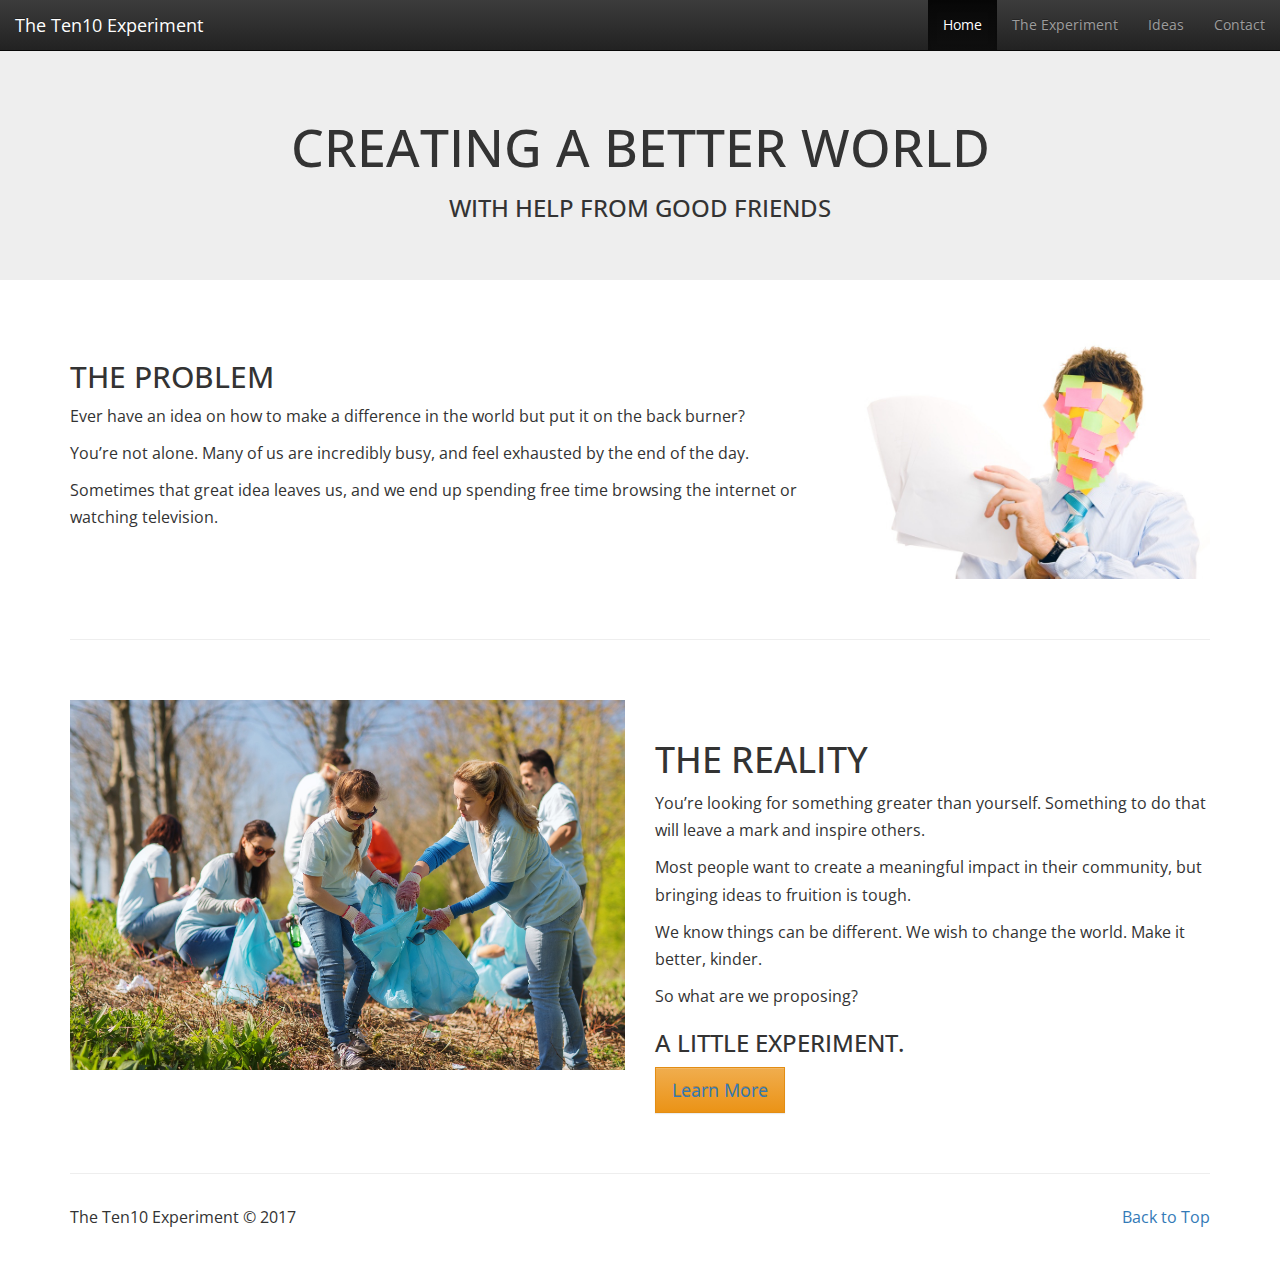
<file: index.html>
<!DOCTYPE html>
<html lang="en">
<head>
    <meta charset="utf-8">
    <meta name="viewport" content="width=device-width, initial-scale=1">
    <title>The Ten10 Experiment</title>
    <meta name="description" content="The Ten10 Experiement">
    <meta name="author" content="Lily Montemayor">
    <link href="css/bootstrap.min.css" rel="stylesheet">
    <link href="css/bootstrap-theme.min.css" rel="stylesheet">
    <!-- jQuery library -->
    <script src="https://ajax.googleapis.com/ajax/libs/jquery/1.12.4/jquery.min.js"></script>
    <script src="js/bootstrap.min.js"></script>
      <!--[if lt IE 9]>
  <script src="https://cdnjs.cloudflare.com/ajax/libs/html5shiv/3.7.3/html5shiv.js"></script>
  <![endif]-->
    <link href="https://fonts.googleapis.com/css?family=Open+Sans" rel="stylesheet">
    <link href="styles.css" rel="stylesheet">
</head>
    <body>
    <header>
         <nav class="navbar navbar-inverse navbar-fixed-top">
        <div class="container-fluid">
        <div class="navbar-header">
            <button type="button" class="navbar-toggle" data-toggle="collapse" data-target="#myNavbar">
            <span class="icon-bar"></span>
            <span class="icon-bar"></span>
            <span class="icon-bar"></span>
            </button>
        <a class="navbar-brand" href="index.html">The Ten10 Experiment</a>
        </div>
        <div class="collapse navbar-collapse" id="myNavbar">
        <ul class="nav navbar-nav navbar-right">
            <li class="active"><a href="index.html">Home</a></li>
            <li><a href="theexperiment.html">The Experiment</a></li>
            <li><a href="ideas.html">Ideas</a></li>
            <li><a href="contact.html">Contact</a></li>
        </ul>
        </div>
        </div>
        </nav>
        <div class="jumbotron">
        <div class="container top">
        <h1>Creating a Better World</h1>
        <h3>With help from good friends</h3>
        </div>
        </div>
    </header>
    <div class="container sec">
        <div class="row">
        <div class="col-md-8 main-space">
        <h2 class="main-head">The Problem</h2>
        <p>Ever have an idea on how to make a difference in the world but put
           it on the back burner?</p>
        <p>You’re not alone. Many of us are incredibly busy, and feel exhausted
           by the end of the day.</p>
        <p>Sometimes that great idea leaves us, and we end up spending free
           time browsing the internet or watching television.</p>
        </div>
        <div class="col-md-4">
        <img class="featurette-image img-responsive center-block" src="img/too_busy.jpg" width="120%">
        </div>
        </div>
         <hr class="main-divider">
        <div class="row">
        <div class="col-md-6 col-md-push-6 main-space">
            <h2 class="second-head">The Reality</h2>
        <p>You’re looking for something greater than yourself. Something to do
           that will leave a mark and inspire others.</p>
        <p>Most people want to create a meaningful impact in their community,
           but bringing ideas to fruition is tough.</p>
        <p>We know things can be different. We wish to change the world.
           Make it better, kinder.</p>
        <p>So what are we proposing?</p>
        <h3>A little experiment.</h3>
        <button type="button" class="btn btn-lg btn-warning">
        <a href="theexperiment.html">Learn More</a></button>
        </div>
        <div class="col-md-6 col-md-pull-6">
        <img class="featurette-image img-responsive center-block" src="img/cleaning_park.jpg">
        </div>
        </div>

    <hr class="footer-divider">
    <footer>
    <p class="pull-right">
        <a href="#">Back to Top</a></p>
    <p id="foot">The Ten10 Experiment &#169; 2017</p>
    </footer>
    </div>
    </body>
</html>
</file>
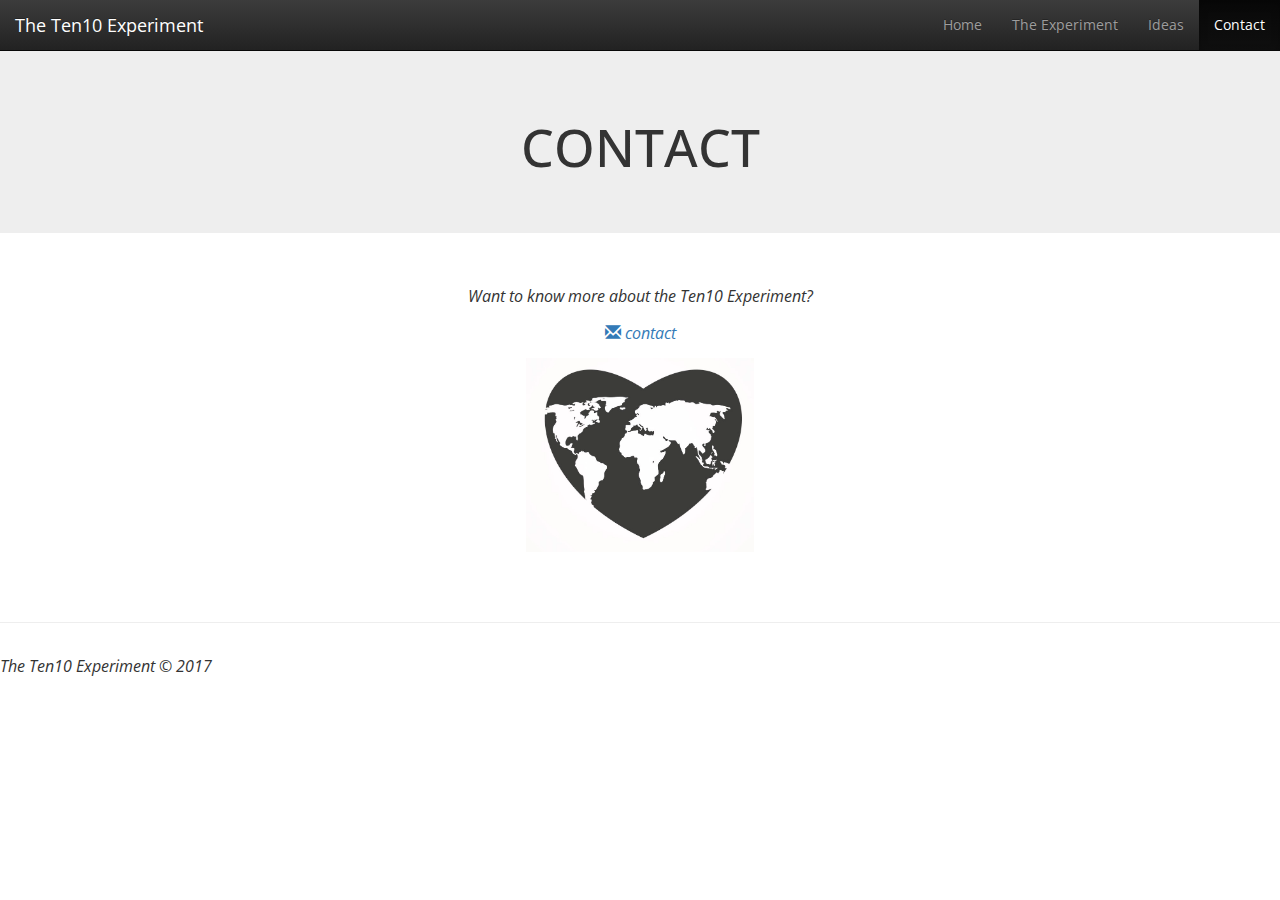
<file: contact.html>
<!DOCTYPE html>
<html lang="en">
<head>
    <meta charset="utf-8">
    <meta name="viewport" content="width=device-width, initial-scale=1">
    <title>The Ten10 Experiment</title>
    <meta name="description" content="The Ten10 Experiement">
    <meta name="author" content="Joyce Rigelo">
    <link href="css/bootstrap.min.css" rel="stylesheet">
    <link href="css/bootstrap-theme.min.css" rel="stylesheet">
    <!-- jQuery library -->
    <script src="https://ajax.googleapis.com/ajax/libs/jquery/1.12.4/jquery.min.js"></script>
    <script src="js/bootstrap.min.js"></script>
      <!--[if lt IE 9]>
  <script src="https://cdnjs.cloudflare.com/ajax/libs/html5shiv/3.7.3/html5shiv.js"></script>
  <![endif]-->
    <link href="https://fonts.googleapis.com/css?family=Open+Sans" rel="stylesheet">
    <link href="styles.css" rel="stylesheet">
</head>
    <body>
    <header>
         <nav class="navbar navbar-inverse navbar-fixed-top">
        <div class="container-fluid">
        <div class="navbar-header">
            <button type="button" class="navbar-toggle" data-toggle="collapse" data-target="#myNavbar">
            <span class="icon-bar"></span>
            <span class="icon-bar"></span>
            <span class="icon-bar"></span>
            </button>
        <a class="navbar-brand" href="index.html">The Ten10 Experiment</a>
        </div>
        <div class="collapse navbar-collapse" id="myNavbar">
        <ul class="nav navbar-nav navbar-right">
            <li><a href="index.html">Home</a></li>
            <li><a href="theexperiment.html">The Experiment</a></li>
            <li><a href="ideas.html">Ideas</a></li>
            <li class="active"><a href="contact.html">Contact</a></li>
        </ul>
        </div>
        </div>
        </nav>
        <div class="jumbotron">
        <div class="container top">
        <h1>Contact</h1>
        </div>
        </div>
    </header>
    <!-- Container (Contact Section) -->
    <div id="contact" class="container" >
      <br>
      <p class="text-center"><em>Want to know more about the Ten10 Experiment?</p>
      <div class="text-center">
          <p><a href="mailto:theTen10experiment@gmail.com"><span class="glyphicon glyphicon-envelope "></span> contact</a></p>
          <p><a href=""><i class="fa fa-linkedin-square" onclick=
          "window.open('http://www.linkedin.com/company/ten10')" style="font-size:24px;">
          </i></a>
          <img class="featurette-image img-responsive center-block" src="img/email.jpg" width="20%">
      </div>
    </div>
    <hr class="footer-divider">
    <footer>
    <p class="pull-right">

    <p id="foot">The Ten10 Experiment &#169; 2017</p>
    </footer>
    </div>
    </body>
</html>
</file>
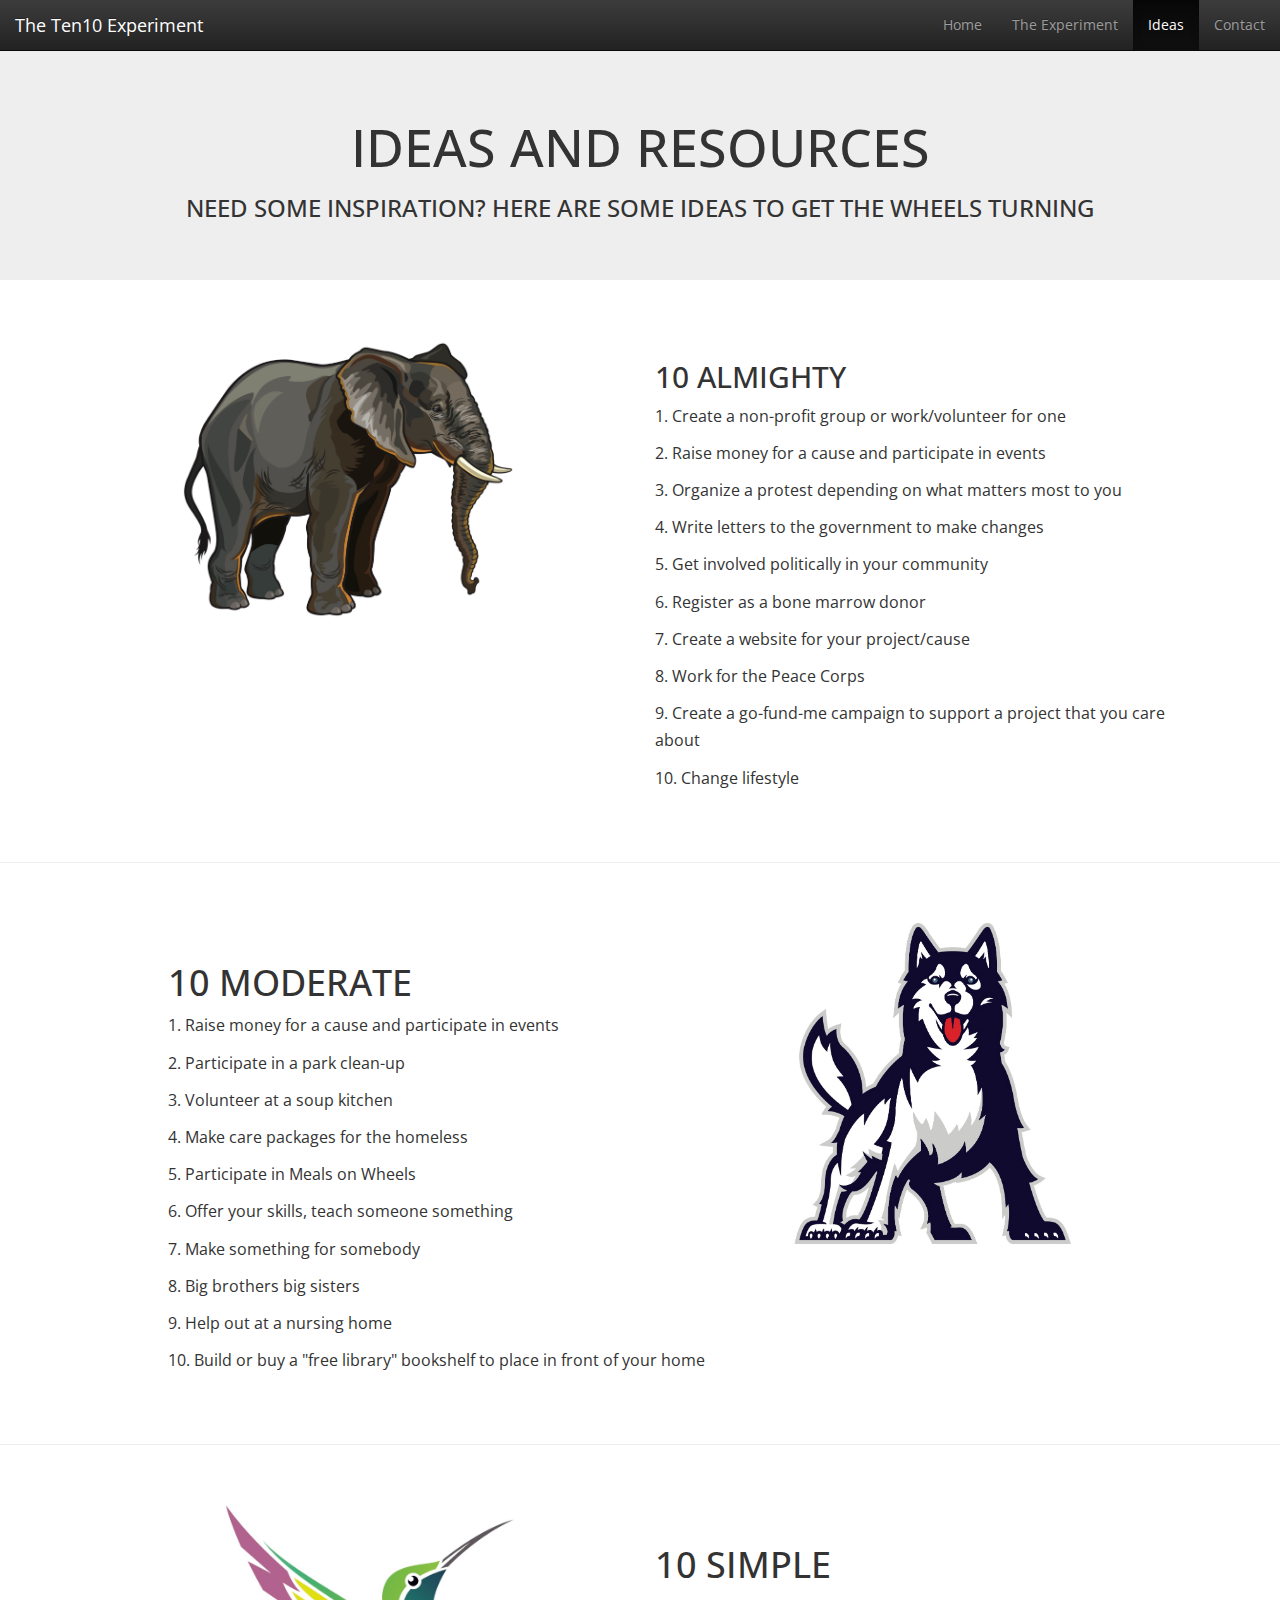
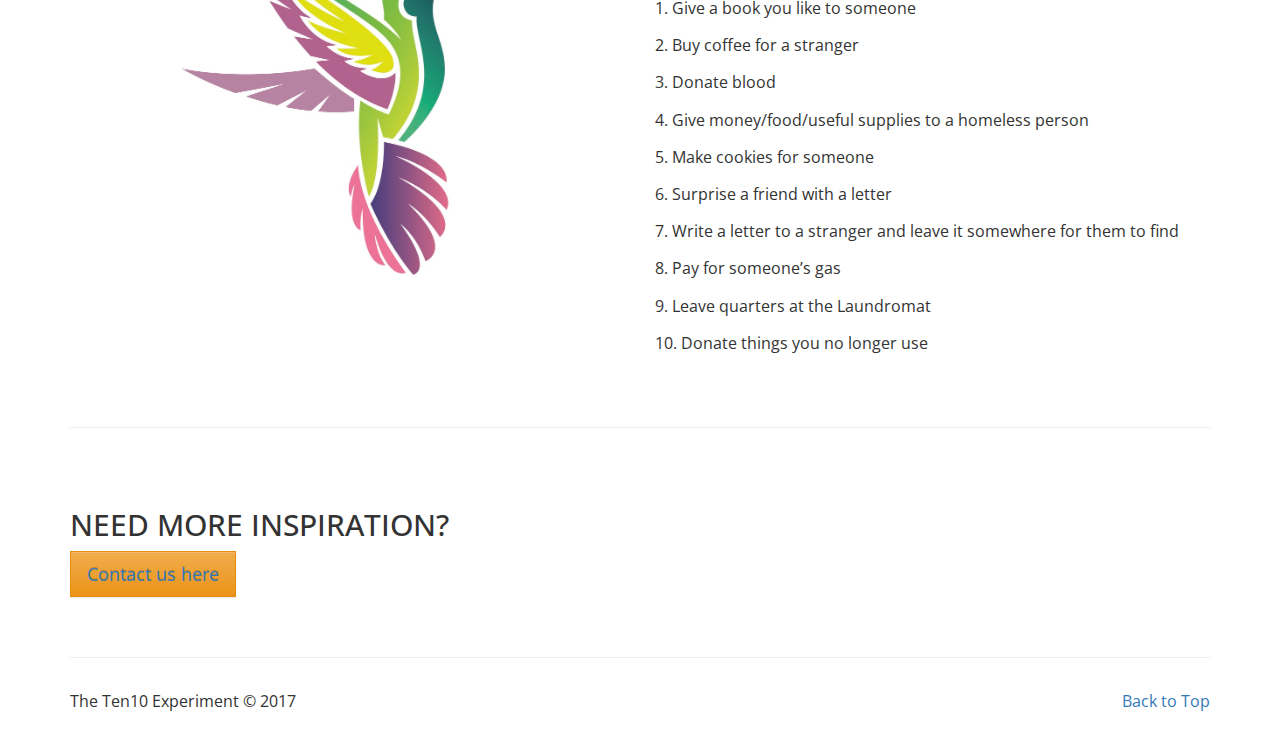
<file: ideas.html>
<!DOCTYPE html>
<html lang="en">
<head>
    <meta charset="utf-8">
    <meta name="viewport" content="width=device-width, initial-scale=1">
    <title>The Ten10 Experiment</title>
    <meta name="description" content="The Ten10 Experiement">
    <meta name="author" content="Joyce Rigelo">
    <link href="css/bootstrap.min.css" rel="stylesheet">
    <link href="css/bootstrap-theme.min.css" rel="stylesheet">
    <!-- jQuery library -->
    <script src="https://ajax.googleapis.com/ajax/libs/jquery/1.12.4/jquery.min.js"></script>
    <script src="js/bootstrap.min.js"></script>
      <!--[if lt IE 9]>
  <script src="https://cdnjs.cloudflare.com/ajax/libs/html5shiv/3.7.3/html5shiv.js"></script>
  <![endif]-->
    <link href="https://fonts.googleapis.com/css?family=Open+Sans" rel="stylesheet">
    <link href="styles.css" rel="stylesheet">
</head>
    <body>
    <header>
         <nav class="navbar navbar-inverse navbar-fixed-top">
        <div class="container-fluid">
        <div class="navbar-header">
            <button type="button" class="navbar-toggle" data-toggle="collapse" data-target="#myNavbar">
            <span class="icon-bar"></span>
            <span class="icon-bar"></span>
            <span class="icon-bar"></span>
            </button>
        <a class="navbar-brand" href="index.html">The Ten10 Experiment</a>
        </div>
        <div class="collapse navbar-collapse" id="myNavbar">
        <ul class="nav navbar-nav navbar-right">
            <li><a href="index.html">Home</a></li>
            <li><a href="theexperiment.html">The Experiment</a></li>
            <li class="active"><a href="ideas.html">Ideas</a></li>
            <li><a href="contact.html">Contact</a></li>
        </ul>
        </div>
        </div>
        </nav>
        <div class="jumbotron">
        <div class="container top">
        <h1>Ideas and Resources</h1>
        <h3>Need some inspiration? Here are some ideas to get the wheels turning</h3>
        </div>
        </div>
    </header>
    <div class="container sec">
        <div class="row">
        <div class="col-md-6 main-space">
        <img class="featurette-image img-responsive center-block" src="img/elephant.jpg" width="60%">
        </div>

        <div class="col-md-6">
          <h2 class="main-head">10 Almighty</h2>
          <p>1. Create a non-profit group or work/volunteer for one</p>
          <p>2. Raise money for a cause and participate in events</p>
          <p>3. Organize a protest depending on what matters most to you</p>
          <p>4. Write letters to the government to make changes</p>
          <p>5. Get involved politically in your community</p>
          <p>6. Register as a bone marrow donor</p>
          <p>7. Create a website for your project/cause</p>
          <p>8. Work for the Peace Corps</p>
          <p>9. Create a go-fund-me campaign to support a project that you
            care about</p>
          <p>10. Change lifestyle</p>
        </div>
        </div>

</div>

<hr class="main-divider">

<div class="container sec">
        <div class="row">
        <div class="col-md-6 col-md-push-6 main-space">
        <img class="featurette-image img-responsive center-block" src="img/wolf.jpg" width="50%">
        </div>
        <div class="col-md-6 col-md-pull-5">
          <h2 class="second-head">10 Moderate</h2>
          <p>1. Raise money for a cause and participate in events</p>
          <p>2. Participate in a park clean-up</p>
          <p>3. Volunteer at a soup kitchen</p>
          <p>4. Make care packages for the homeless</p>
          <p>5. Participate in Meals on Wheels</p>
          <p>6. Offer your skills, teach someone something</p>
          <p>7. Make something for somebody</p>
          <p>8. Big brothers big sisters</p>
          <p>9. Help out at a nursing home</p>
          <p>10. Build or buy a "free library" bookshelf to place in
            front of your home</p>
        </div>
        </div>
</div>
<hr class="main-divider">
<div class="container sec">
       <div class="row">
       <div class="col-md-6">
       <img class="featurette-image img-responsive center-block" src="img/hummingbird.jpg" width="60%">
       </div>
       <div class="col-md-6">
         <h2 class="second-head">10 Simple</h2>
          <p>1. Give a book you like to someone</p>
          <p>2. Buy coffee for a stranger</p>
          <p>3. Donate blood</p>
          <p>4. Give money/food/useful supplies to a homeless person</p>
          <p>5. Make cookies for someone</p>
          <p>6. Surprise a friend with a letter</p>
          <p>7. Write a letter to a stranger and leave it somewhere for them to find</p>
          <p>8. Pay for someone’s gas</p>
          <p>9. Leave quarters at the Laundromat</p>
          <p>10. Donate things you no longer use</p>
       </div>
       </div>
<hr class="main-divider">
       <div class="row">
         <div class="col-md-8 main-space">
           <h2>Need more inspiration?</h2>
       <button type="button" class="btn btn-lg btn-warning">
       <a href="contact.html">Contact us here</a></button>
        </div>
      </div>
    <hr class="footer-divider">
    <footer>
    <p class="pull-right">
        <a href="#">Back to Top</a></p>
    <p id="foot">The Ten10 Experiment &#169; 2017</p>
    </footer>
</div>
</body>
</html>
</file>
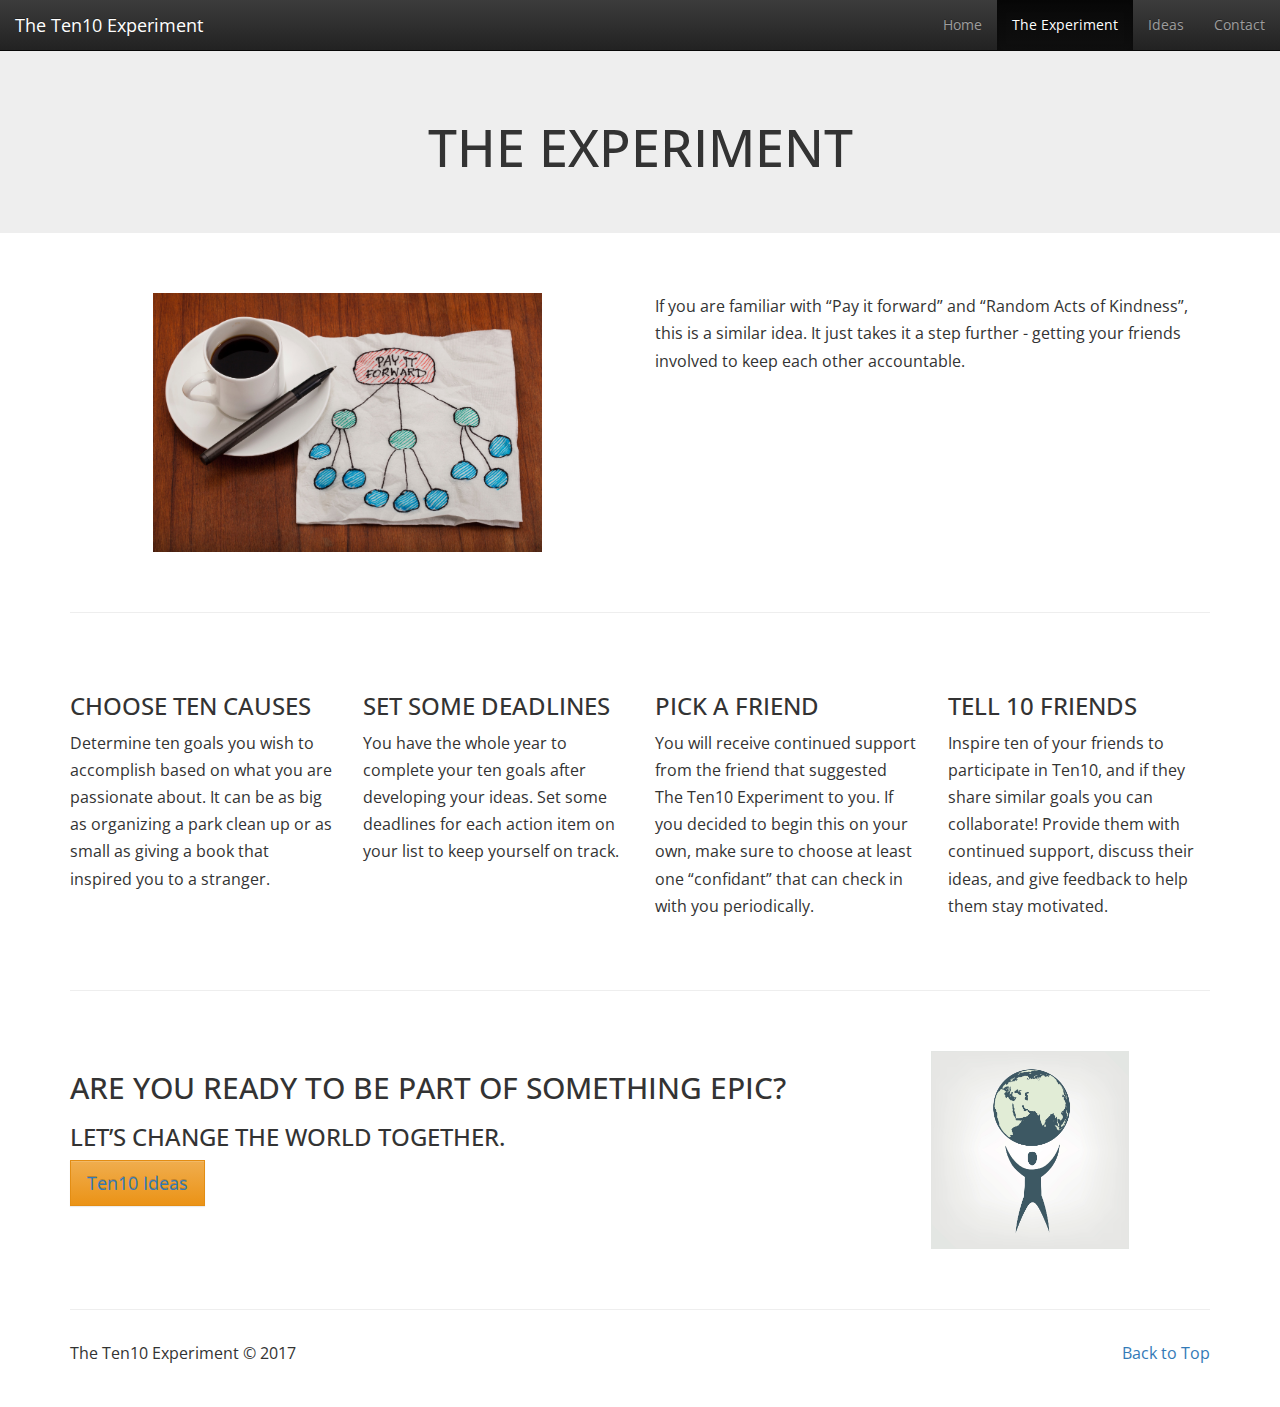
<file: theexperiment.html>
<!DOCTYPE html>
<html lang="en">
<head>
    <meta charset="utf-8">
    <meta name="viewport" content="width=device-width, initial-scale=1">
    <title>The Ten10 Experiment</title>
    <meta name="description" content="The Ten10 Experiement">
    <meta name="author" content="Lily Montemayor">
    <link href="css/bootstrap.min.css" rel="stylesheet">
    <link href="css/bootstrap-theme.min.css" rel="stylesheet">
    <!-- jQuery library -->
    <script src="https://ajax.googleapis.com/ajax/libs/jquery/1.12.4/jquery.min.js"></script>
    <script src="js/bootstrap.min.js"></script>
      <!--[if lt IE 9]>
  <script src="https://cdnjs.cloudflare.com/ajax/libs/html5shiv/3.7.3/html5shiv.js"></script>
  <![endif]-->
    <link href="https://fonts.googleapis.com/css?family=Open+Sans" rel="stylesheet">
    <link href="styles.css" rel="stylesheet">
</head>
    <body>
    <header>
         <nav class="navbar navbar-inverse navbar-fixed-top">
        <div class="container-fluid">
        <div class="navbar-header">
            <button type="button" class="navbar-toggle" data-toggle="collapse" data-target="#myNavbar">
            <span class="icon-bar"></span>
            <span class="icon-bar"></span>
            <span class="icon-bar"></span>
            </button>
        <a class="navbar-brand" href="index.html">The Ten10 Experiment</a>
        </div>
        <div class="collapse navbar-collapse" id="myNavbar">
        <ul class="nav navbar-nav navbar-right">
            <li><a href="index.html">Home</a></li>
            <li class="active"><a href="theexperiment.html">The Experiment</a></li>
            <li><a href="ideas.html">Ideas</a></li>
            <li><a href="contact.html">Contact</a></li>
        </ul>
        </div>
        </div>
        </nav>
        <div class="jumbotron">
        <div class="container top">
        <h1>THE EXPERIMENT</h1>
        </div>
        </div>
    </header>
    <div class="container sec">

        <div class="row">
        <div class="col-md-6 col-md-push-6 main-space">
            <p>If you are familiar with “Pay it forward” and “Random Acts of
               Kindness”, this is a similar idea.
               It just takes it a step further - getting your friends involved to keep each other
               accountable.</p>
        </div>
        <div class="col-md-6 col-md-pull-6">
        <img class="featurette-image img-responsive center-block" src="img/coffee_and_plans.jpg" width="70%" >
        </div>
        </div>
        <hr class="main-divider">
        <div class="row">
            <div class="col-md-3"><h3>Choose Ten Causes</h3>
                <p>Determine ten goals you wish to accomplish based on what you
                   are passionate about. It can be as big as organizing a park
                   clean up or as small as giving a book that inspired you to
                    a stranger.</p>
            </div>
            <div class="col-md-3"><h3>Set Some Deadlines</h3>
                <p>You have the whole year to complete your ten goals after
                  developing your ideas. Set some deadlines for each action
                  item on your list to keep yourself on track.</p>
            </div>
            <div class="col-md-3"><h3>Pick a Friend</h3>
                <p>You will receive continued support from the friend that
                  suggested The Ten10 Experiment to you. If you decided to
                  begin this on your own, make sure to choose at least one
                  “confidant” that can check in with you periodically.</p>
            </div>
            <div class="col-md-3"><h3>Tell 10 Friends</h3>
                <p>Inspire ten of your friends to participate in Ten10,
                  and if they share similar goals you can collaborate!
                  Provide them with continued support, discuss
                  their ideas, and give feedback to help them stay motivated.
                </p>
            </div>
        </div>
          <hr class="main-divider">
        <div class="row">
          <div class="col-md-8 main-space">
            <h2>Are you ready to be part of something epic?</h2>
            <h3>Let’s change the world together.</h3>
            <button type="button" class="btn btn-lg btn-warning">
            <a href="ideas.html">Ten10 Ideas</a></button>
          </div>
          <div class="col-md-4">
            <img class="featurette-image img-responsive center-block" src="img/change_world.jpg" width="55%">
          </div>
        </div>

    <hr class="footer-divider">
    <footer>
    <p class="pull-right">
      <a href="#">Back to Top</a></p>
    <p id="foot">The Ten10 Experiment &#169; 2017</p>
    </footer>
    </div>
    </body>
</html>
</file>
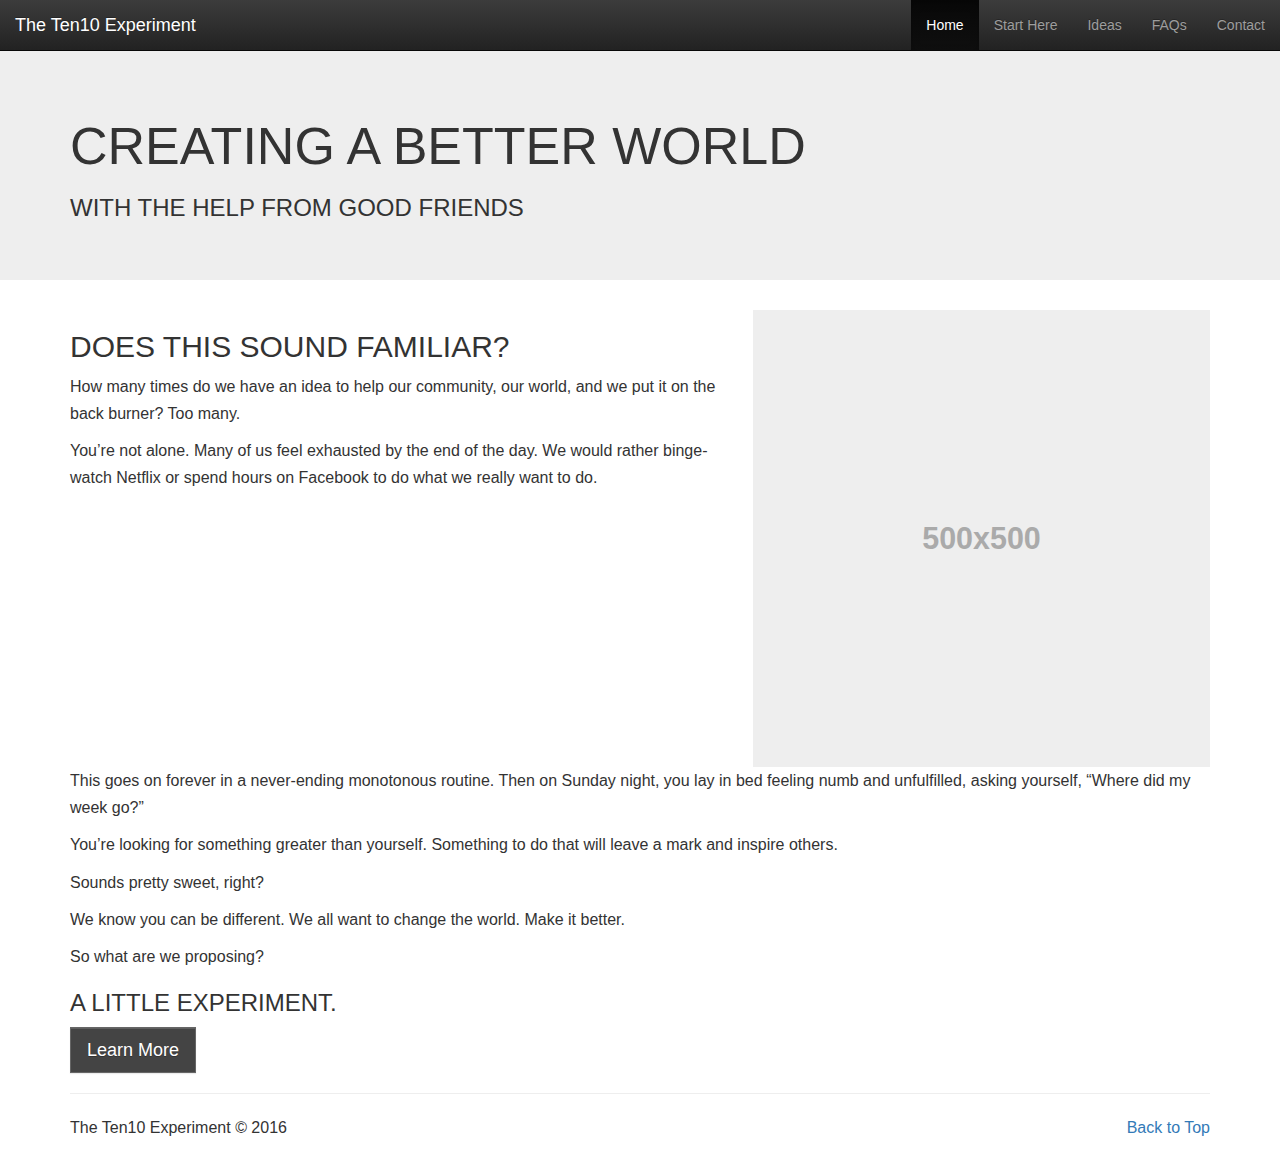
<file: img/The Ten10 Experiment.htm>
<!DOCTYPE html>
<!-- saved from url=(0085)file:///Users/lilyannmontemayor/Sites/!%20WORKING/Ten10/08-29-2016%20test/index.html# -->
<html lang="en"><head><meta http-equiv="Content-Type" content="text/html; charset=UTF-8">
    
    <meta name="viewport" content="width=device-width, initial-scale=1">
    <title>The Ten10 Experiment</title>
    <meta name="description" content="The Ten10 Experiement">
    <meta name="author" content="Lily Montemayor">
    <link href="./The Ten10 Experiment_files/bootstrap.min.css" rel="stylesheet"> 
    <link href="./The Ten10 Experiment_files/bootstrap-theme.min.css" rel="stylesheet">
    <!-- jQuery library -->
    <script src="./The Ten10 Experiment_files/jquery.min.js"></script>
    <script src="./The Ten10 Experiment_files/bootstrap.min.js"></script>
    <link href="./The Ten10 Experiment_files/styles.css" rel="stylesheet">
      <!--[if lt IE 9]>
  <script src="https://cdnjs.cloudflare.com/ajax/libs/html5shiv/3.7.3/html5shiv.js"></script>
  <![endif]-->
    <link href="./The Ten10 Experiment_files/css" rel="stylesheet">
    
</head>
    <body>
    <header>
         <nav class="navbar navbar-inverse navbar-fixed-top">
        <div class="container-fluid">
        <div class="navbar-header">
            <button type="button" class="navbar-toggle" data-toggle="collapse" data-target="#myNavbar">
            <span class="icon-bar"></span>
            <span class="icon-bar"></span>
            <span class="icon-bar"></span> 
            </button>
        <a class="navbar-brand" href="file:///Users/lilyannmontemayor/Sites/!%20WORKING/Ten10/08-29-2016%20test/index.html#">The Ten10 Experiment</a>
        </div>
        <div class="collapse navbar-collapse" id="myNavbar">
        <ul class="nav navbar-nav navbar-right">
            <li class="active"><a href="file:///Users/lilyannmontemayor/Sites/!%20WORKING/Ten10/08-29-2016%20test/index.html#">Home</a></li>
            <li><a href="file:///Users/lilyannmontemayor/Sites/!%20WORKING/Ten10/08-29-2016%20test/index.html#">Start Here</a></li>
            <li><a href="file:///Users/lilyannmontemayor/Sites/!%20WORKING/Ten10/08-29-2016%20test/index.html#">Ideas</a></li>
            <li><a href="file:///Users/lilyannmontemayor/Sites/!%20WORKING/Ten10/08-29-2016%20test/index.html#">FAQs</a></li>
            <li><a href="file:///Users/lilyannmontemayor/Sites/!%20WORKING/Ten10/08-29-2016%20test/index.html#">Contact</a></li>
        </ul>
        </div>
        </div>
        </nav>
        <div class="jumbotron">
        <div class="container">
        <h1>Creating a Better World</h1>
        <h3>With the help from good friends</h3>
        </div>
        </div>
    </header>
    <div class="container">
        <div class="row">
        <div class="col-md-7">
        <h2>Does This Sound Familiar?</h2>
        <p>How many times do we have an idea to help our community, our world, and we put it on the back burner? Too many.</p>
        <p>You’re not alone. Many of us feel exhausted by the end of the day. We would rather binge-watch Netflix or spend hours on Facebook to do what we really want to do.</p>
        </div>
        <div class="col-md-5">
        <img class="featurette-image img-responsive center-block" src="./The Ten10 Experiment_files/test-500.svg">
        </div>
        </div>
        
        <p>This goes on forever in a never-ending monotonous routine. Then on Sunday night, you lay in bed feeling numb and unfulfilled, asking yourself, “Where did my week go?”</p>
        <p>You’re looking for something greater than yourself. Something to do that will leave a mark and inspire others.</p>
        <p>Sounds pretty sweet, right?</p>
        <p>We know you can be different. We all want to change the world. Make it better.</p>
        <p>So what are we proposing?</p>
        <h3>A little experiment.</h3>
        <button type="button" class="btn btn-lg btn-default">Learn More</button>
    <hr>
    <footer>
    <p class="pull-right">
        <a href="file:///Users/lilyannmontemayor/Sites/!%20WORKING/Ten10/08-29-2016%20test/index.html#">Back to Top</a></p>   
    <p id="foot">The Ten10 Experiment © 2016</p>
    </footer>
    </div>
    
</body></html>
</file>
<file: styles.css>
header, section, footer, aside, nav, main, article, figure {
    display: block;
}


body, p, h1, h2, h3, h4, h5, h6 {
    font-family: 'Open Sans', sans-serif;
}

body {
    padding-top: 50px;
}

.top {
    text-align: center;
}

.sec {
    margin-top: 60px;
}


h1, h2, h3, h4, h5, h6 {
    text-transform: uppercase;
}

p {
    font-size: 16px;
    line-height: 1.7em;
}

.btn-default {
    text-shadow: 0 1px 0 #333;
    color: #fff;
    background-color: #444;
    border-color: #666;
    background-image: none;
    margin-top: 25px;
}

.btn-default:hover {
  color: #e6e6e6;
  background-color: #000;
  border-color: #666;
}

@media screen and (min-width: 768px) {
.jumbotron .h1, .jumbotron h1 {
    font-size: 52px;
    }
}

.h1, h1 {
    font-size: 45px;
}

.btn-group-lg>.btn, .btn-lg {
    border-radius: 0px;
}


#foot {
    text-align: left;
}

.main-divider {
    margin: 60px 0;
}

.footer-divider {
    margin: 60px 0px 30px 0px;
}

footer {
    margin-bottom: 40px;
}

/*main content styles */

@media (min-width: 992px) {
.main-heading {
    margin-top: 50px;
    }
.second-head {
    margin-top: 0px;
    }
}

@media (min-width: 1200px) {
.main-heading {
    margin-top: 80px;
    }
.second-head {
    margin-top: 40px;
    }
}

@media (min-width: 768px){
.main-heading, .second-head {
    font-size: 36px;
    }
}

@media (max-width: 992px) {
    .main-space {
    margin-bottom: 40px;
    }
    .main-heading {
    margin-top: 10px;
    }
    .second-head {
    margin-top: 10px;
    }
    .sec {
        margin-top: 30px;
        text-align: center;
    }
}

.tab {
  position: absolute;
  left: 3em;
 }
</file>
<file: img/The Ten10 Experiment_files/styles.css>
header, section, footer, aside, nav, main, article, figure {
    display: block; 
}

body, p, h1, h2, h3, h4, h5, h6 {
    font-family: 'Open Sans', sans-serif;
}

body {
    padding-top: 50px;
}

.top {
    text-align: center;
}

h1, h2, h3, h4, h5, h6 {
    text-transform: uppercase;
}

p {
    font-size: 16px;
    line-height: 1.7em;
}

.btn-default {
    text-shadow: 0 1px 0 #333;
    color: #fff;
    background-color: #444;
    border-color: #666;
    background-image: none;
}

.btn-default:hover {
  color: #e6e6e6;
  background-color: #000;
  border-color: #666;
}

@media screen and (min-width: 768px) {
.jumbotron .h1, .jumbotron h1 {
    font-size: 52px;
    }
}

.h1, h1 {
    font-size: 45px;
}

.btn-group-lg>.btn, .btn-lg {
    border-radius: 0px;
}


#foot {
    text-align: left;
}

@media (max-width: 480px) {
.element {
display: none;
}
</file>
